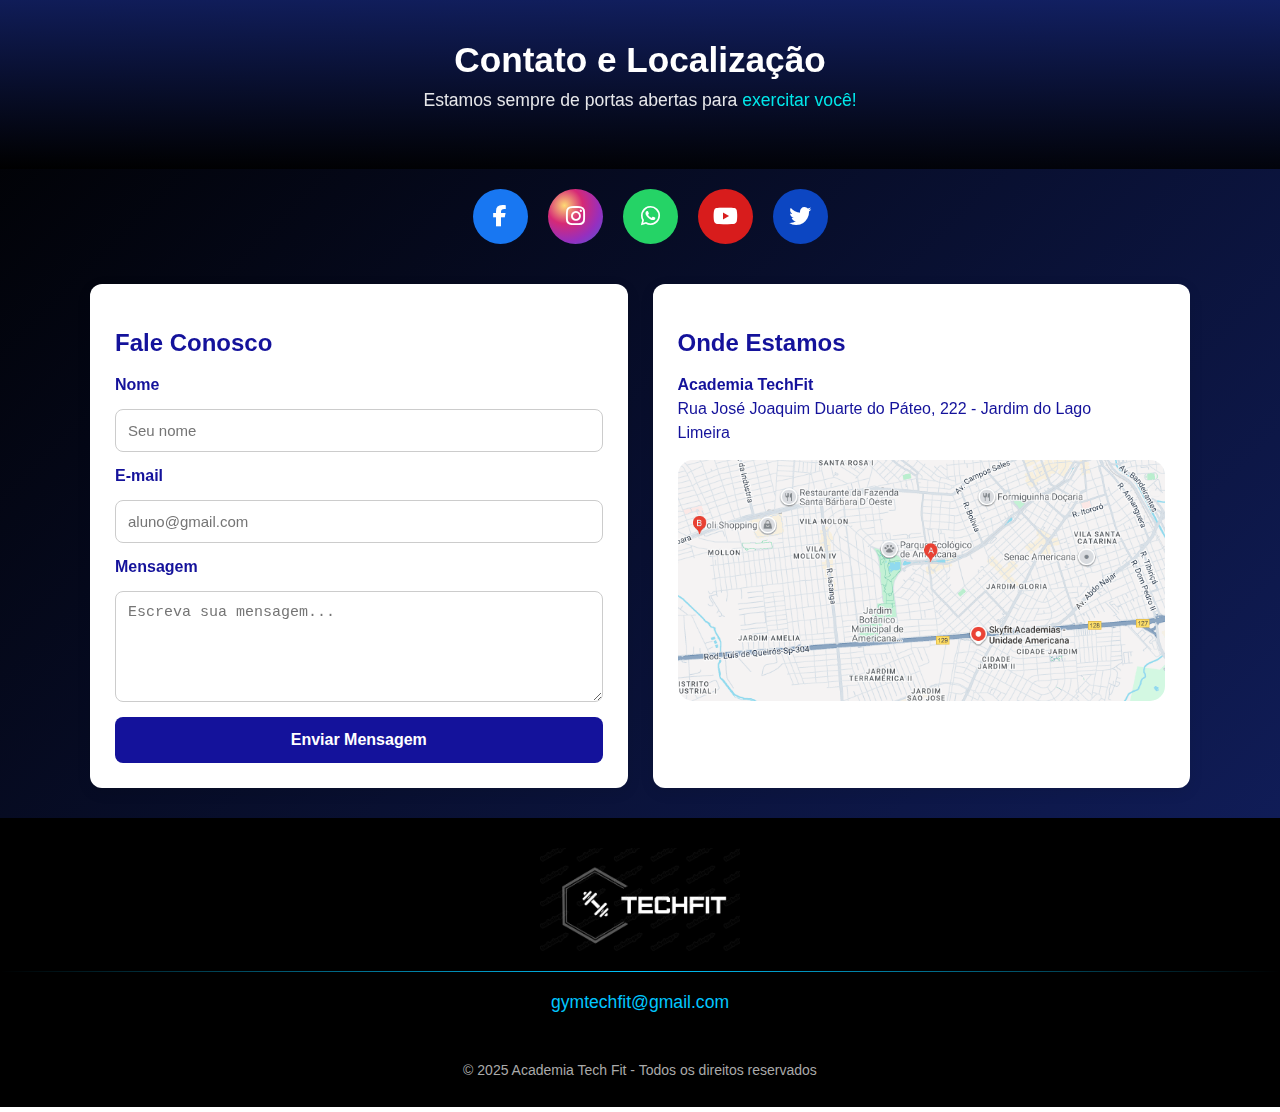
<file: contato.html>
<!DOCTYPE html>
<html lang="pt-BR">
<head>
  <meta charset="UTF-8">
  <meta name="viewport" content="width=device-width, initial-scale=1.0">
  <title>Contato - TechFit</title>
  <link rel="stylesheet" href="contato.css">
  <link href="https://unpkg.com/aos@2.3.1/dist/aos.css" rel="stylesheet">

  <!-- FONT AWESOME -->
  <link rel="stylesheet" href="https://cdnjs.cloudflare.com/ajax/libs/font-awesome/6.5.2/css/all.min.css">
</head>
<body data-aos="fade-down">
  <header>
    <div class="" data-aos="fade-down">
    <h1>Contato e Localização</h1>
    <p style="font-family: 'Segoe UI', Tahoma, Geneva, Verdana, sans-serif;">Estamos sempre de portas abertas para <span style="color: aqua;">exercitar você!</span></p>
  </header>

  <!-- ÍCONES DE REDES SOCIAIS -->
  <div class="social-icons" data-aos="fade-down">
    <a href="https://facebook.com/suaPaginaDaIgreja" target="_blank" class="icon facebook" title="Facebook">
      <i class="fa-brands fa-facebook-f"></i>
    </a>
      
    <a href="https://facebook.com/suaPaginaDaIgreja" target="_blank" class="icon instagram" title="Instagram">
      <i class="fa-brands fa-instagram"></i>
    </a>

      
    <a href="https://facebook.com/suaPaginaDaIgreja" target="_blank" class="icon whatsapp" title="Whatsapp">
      <i class="fa-brands fa-whatsapp"></i>
    </a>

    <a href="" class="icon youtube">
        <i class="fa-brands fa-youtube"></i>
    </a>

    <a href="" class="icon twitter">
        <i class="fa-brands fa-twitter"></i>
    </a>
  </div>
  </div>

  
  

  <div class="container contato-page">

    <!-- Formulário -->
    <section class="card contato" data-aos="fade-down">
      <h2>Fale Conosco</h2>
      <form action="#" method="post">
        <label for="nome">Nome</label>
        <input type="text" id="nome" name="nome" placeholder="Seu nome" required>

        <label for="email">E-mail</label>
        <input type="email" id="email" name="email" placeholder="aluno@gmail.com" required>

        <label for="mensagem">Mensagem</label>
        <textarea id="mensagem" name="mensagem" rows="5" placeholder="Escreva sua mensagem..." required></textarea>

        <button type="submit">Enviar Mensagem</button>
      </form>
    </section>

    <!-- Localização -->
    <section class="card localizacao" date-aos="fade-down">
      <h2 data-aos="fade-down">Onde Estamos</h2>
      <p data-aos="fade-down"><strong>Academia TechFit</strong><br>
      Rua José Joaquim Duarte do Páteo, 222 - Jardim do Lago<br>
      Limeira</p>

      <a href="https://share.google/wZor15nCFoeLBvQCG">
        <img src="MAPS.png" alt="" data-aos="fade-down" style="width: 100%; border-radius: 15px;">
      </a>

      

  </div>


  <script src="https://unpkg.com/aos@2.3.1/dist/aos.js"></script>
<script>
  AOS.init({
    duration: 1200, // duração da animação em ms
 });
</script>

  <footer>
          <div class="mensagem">
            <img src="TechFitLogo.png" alt="" style="width: 200px; display: block; margin: 0 auto;">


        

            

            <div class="separator" ></div>

            <a href="mailto:gymtechfit@gmail.com"
              style="color: #00c6ff; text-decoration: none; font-size: 1.1rem; display: block; margin: 20px 0;">
              gymtechfit@gmail.com
            </a>

            <div class="copyright">
              <p>© 2025 Academia Tech Fit - Todos os direitos reservados</p>
            </div>
          </div>
        </footer>
</body>
</html>
</file>
<file: contato.css>
/* GERAL */
body {
  font-family: 'Segoe UI', Tahoma, sans-serif;
  background: #ffffff;
  margin: 0;
  padding: 0;
  color: #0c4794;
}

header {
  background: linear-gradient(135deg, #a18e1f, #a18e1f);
  color: white;
  text-align: center;
  padding: 40px 20px;
}

header h1 {
  margin: 0;
  font-size: 2.2em;
}

header p {
  margin-top: 10px;
  font-size: 1.1em;
  opacity: 0.9;
}

.container {
  width: 90%;
  max-width: 1100px;
  margin: 30px auto;
}

footer {
  text-align: center;
  background: #0c4794;
  color: white;
  padding: 15px;
  margin-top: 40px;
}

/* LAYOUT DA PÁGINA DE CONTATO */
.contato-page {
  display: grid;
  grid-template-columns: 1fr 1fr;
  gap: 25px;
}

.card {
  background: white;
  border-radius: 12px;
  padding: 25px;
  box-shadow: 0 4px 15px rgba(0,0,0,0.08);
}

/* FORMULÁRIO */
.contato form {
  display: flex;
  flex-direction: column;
  gap: 15px;
}

.contato label {
  font-weight: 600;
}

.contato input, 
.contato textarea {
  padding: 12px;
  border: 1px solid #ccc;
  border-radius: 8px;
  font-size: 15px;
  transition: 0.3s;
}

.contato input:focus,
.contato textarea:focus {
  border-color: #0c4794;
  outline: none;
}

.contato button {
  background: #0c4794;
  color: white;
  padding: 14px;
  border: none;
  border-radius: 8px;
  font-size: 16px;
  cursor: pointer;
  font-weight: bold;
  transition: 0.3s;
}

.contato button:hover {
  background: #031246;
}

/* LOCALIZAÇÃO */
.localizacao h2 {
  margin-bottom: 10px;
  color: #a08f30;
}

.localizacao p {
  margin-bottom: 15px;
  font-size: 1em;
  line-height: 1.5em;
}

/* RESPONSIVO */
@media (max-width: 768px) {
  .contato-page {
    grid-template-columns: 1fr;
  }
}

/* ===== ÍCONES SOCIAIS ===== */
.social-icons {
  display: flex;
  justify-content: center;
  gap: 20px;
  margin: 20px 0 40px 0;
}

.social-icons .icon {
  display: flex;
  align-items: center;
  justify-content: center;
  width: 55px;
  height: 55px;
  border-radius: 50%;
  font-size: 22px;
  color: white;
  transition: all 0.4s ease;
  text-decoration: none;
  position: relative;
  z-index: 2;
}

/* FACEBOOK */
.social-icons .facebook {
  background: #1877f2;
}
.social-icons .facebook:hover {
  background: #145dbf;
  transform: scale(1.1);
}

/* INSTAGRAM */
.social-icons .instagram {
  background: radial-gradient(circle at 30% 30%, #feda75, #d62976, #962fbf, #4f5bd5);
}
.social-icons .instagram:hover {
  transform: scale(1.1);
  filter: brightness(1.1);
}

/* WHATSAPP */
.social-icons .whatsapp {
  background: #25d366;
}
.social-icons .whatsapp:hover {
  background: #1da851;
  transform: scale(1.1);
}
/* GERAL */
body {
  font-family: 'Segoe UI', Tahoma, sans-serif;
  background: #ffffff;
  margin: 0;
  padding: 0;
  color: #14129b;
  position: relative;
  display: block;
  margin: 0;
  background: linear-gradient(135deg, #000000, #122063);

  
}

header {
  background: linear-gradient(1deg, #000000, #122063);
  color: white;
  text-align: center;
  padding: 40px 20px;
}

header h1 {
  margin: 0;
  font-size: 2.2em;
}

header p {
  margin-top: 10px;
  font-size: 1.1em;
  opacity: 0.9;
}

.container {
  width: 90%;
  max-width: 1100px;
  margin: 30px auto;
}

footer {
    background-color: #000000;
    color: white;
    padding: 30px 0 0 0;
    text-align: center;
    margin-top: auto;
    width: 100%;
}
/* LAYOUT DA PÁGINA DE CONTATO */
.contato-page {
  display: grid;
  grid-template-columns: 1fr 1fr;
  gap: 25px;
}

.card {
  background: white;
  border-radius: 12px;
  padding: 25px;
  box-shadow: 0 4px 15px rgba(0,0,0,0.08);
}

/* FORMULÁRIO */
.contato form {
  display: flex;
  flex-direction: column;
  gap: 15px;
}

.contato label {
  font-weight: 600;
}

.contato input, 
.contato textarea {
  padding: 12px;
  border: 1px solid #ccc;
  border-radius: 8px;
  font-size: 15px;
  transition: 0.3s;
}

.contato input:focus,
.contato textarea:focus {
  border-color: #14129b;
  outline: none;
}

.contato button {
  background: #14129b;
  color: white;
  padding: 14px;
  border: none;
  border-radius: 8px;
  font-size: 16px;
  cursor: pointer;
  font-weight: bold;
  transition: 0.3s;
}

.contato button:hover {
  background: #060553;
}

/* LOCALIZAÇÃO */
.localizacao h2 {
  margin-bottom: 10px;
  color: #14129b;
}

.localizacao p {
  margin-bottom: 15px;
  font-size: 1em;
  line-height: 1.5em;
}

/* RESPONSIVO */
@media (max-width: 768px) {
  .contato-page {
    grid-template-columns: 1fr;
  }
}

/* ===== ÍCONES SOCIAIS ===== */
.social-icons {
  display: flex;
  justify-content: center;
  gap: 20px;
  margin: 20px 0 40px 0;
  margin-left: 20px;
}

.social-icons .icon {
  display: flex;
  align-items: left;
  justify-content: center;
  width: 55px;
  height: 55px;
  border-radius: 50%;
  font-size: 22px;
  color: white;
  transition: all 0.4s ease;
  text-decoration: none;
  position: relative;
  z-index: 2;
}

/* FACEBOOK */
.social-icons .facebook {
  background: #1877f2;
}
.social-icons .facebook:hover {
  background: #0d3d7c;
  transform: scale(1.1);
}

/* INSTAGRAM */
.social-icons .instagram {
  background: radial-gradient(circle at 30% 30%, #feda75, #d62976, #962fbf, #4f5bd5);
}
.social-icons .instagram:hover {
  transform: scale(1.1);
  filter: brightness(1.1);
}

/* WHATSAPP */
.social-icons .whatsapp {
  background: #25d366;
}
.social-icons .whatsapp:hover {
  background: #0b7a34;
  transform: scale(1.1);
}

/* YOUTUBE */

.social-icons .youtube { background: #d81c1c; }
.social-icons .youtube:hover { background: #860e0e; transform: scale(1.1); } 

/* TWITTER */

.social-icons .twitter { background: #0c46c2; }
.social-icons .twitter:hover { background: #092994; transform: scale(1.1); } 

.separator {
    height: 1px;
    background: linear-gradient(to right, transparent, #00c6ff, transparent);
    margin: 20px 0;
    width: 100%;
}
.copyright {
    font-size: 14px;
    color: #aaa;
    padding: 15px 0;
    margin: 0;
}

.btn-primary{
    background-color: #1255b9;
}

.btn-primary:hover {
    background-color: #0c387a;
}
</file>
